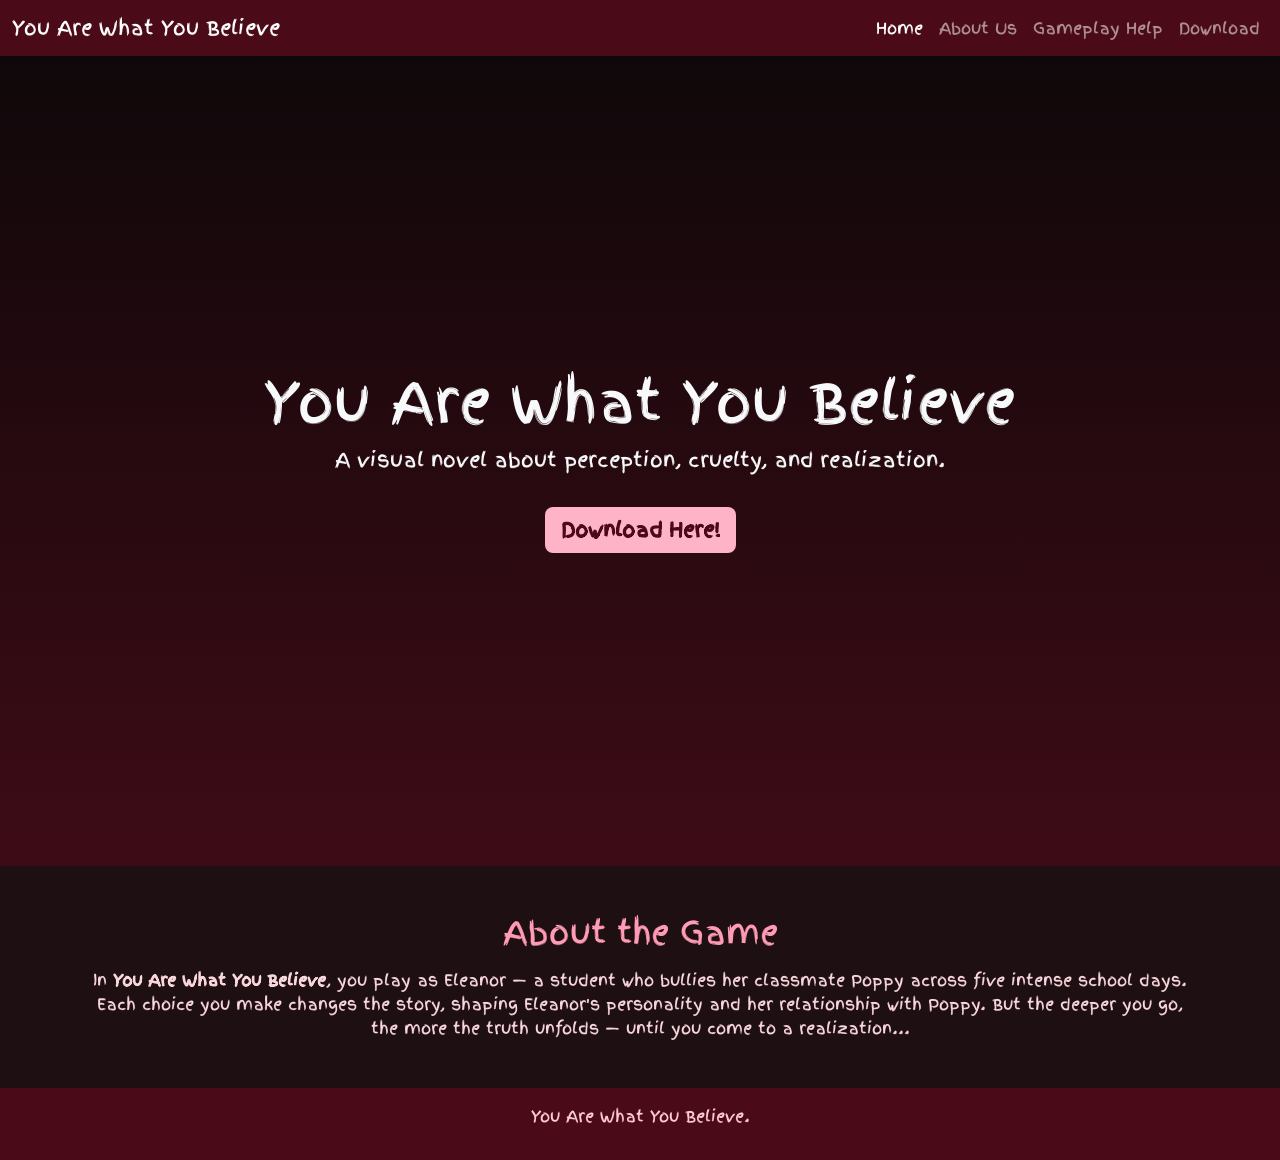
<file: index.html>
<!DOCTYPE html>
<html lang="en">
<head>
  <meta charset="UTF-8">
  <meta name="viewport" content="width=device-width, initial-scale=1.0">
  <title>You Are What You Believe | Home</title>
  <link href="https://cdn.jsdelivr.net/npm/bootstrap@5.3.0/dist/css/bootstrap.min.css" rel="stylesheet">
  <link href="https://fonts.googleapis.com/css2?family=Finger+Paint&display=swap" rel="stylesheet">
  <link rel="stylesheet" href="style.css">
  <link rel="stylesheet" href="style.css">
</head>
<body>
  <!-- Navbar -->
  <nav class="navbar navbar-expand-sm navbar-dark bg-darkred">
    <div class="container-fluid">
      <a class="navbar-brand" href="index.html">You Are What You Believe</a>
      
      <div class="" id="navbarNav">
        <ul class="navbar-nav ms-auto">
          <li class="nav-item"><a class="nav-link active" href="index.html">Home</a></li>
          <li class="nav-item"><a class="nav-link" href="about.html">About Us</a></li>
          <li class="nav-item"><a class="nav-link" href="help.html">Gameplay Help</a></li>
          <li class="nav-item"><a class="nav-link" href="download.html">Download</a></li>
        </ul>
      </div>
    </div>
  </nav>

  <section class="hero text-center text-light d-flex align-items-center justify-content-center">
    <div>
      <h1 class="display-4">You Are What You Believe</h1>
      <p class="lead">A visual novel about perception, cruelty, and realization.</p>
      <a href="download.html" class="btn btn-light btn-lg mt-3">Download Here!</a>
    </div>
  </section>

  <!-- Game Description -->
  <section class="container text-center my-5">
    <h2>About the Game</h2>
    <p class="mt-3">In <strong>You Are What You Believe</strong>, you play as Eleanor — a student who bullies her classmate Poppy across five intense school days. Each choice you make changes the story, shaping Eleanor's personality and her relationship with Poppy.  
    But the deeper you go, the more the truth unfolds — until you come to a realization...</p>
  </section>

  <footer class="text-center py-3">
    <p>You Are What You Believe.</p>
  </footer>
</body>
</html>
</file>
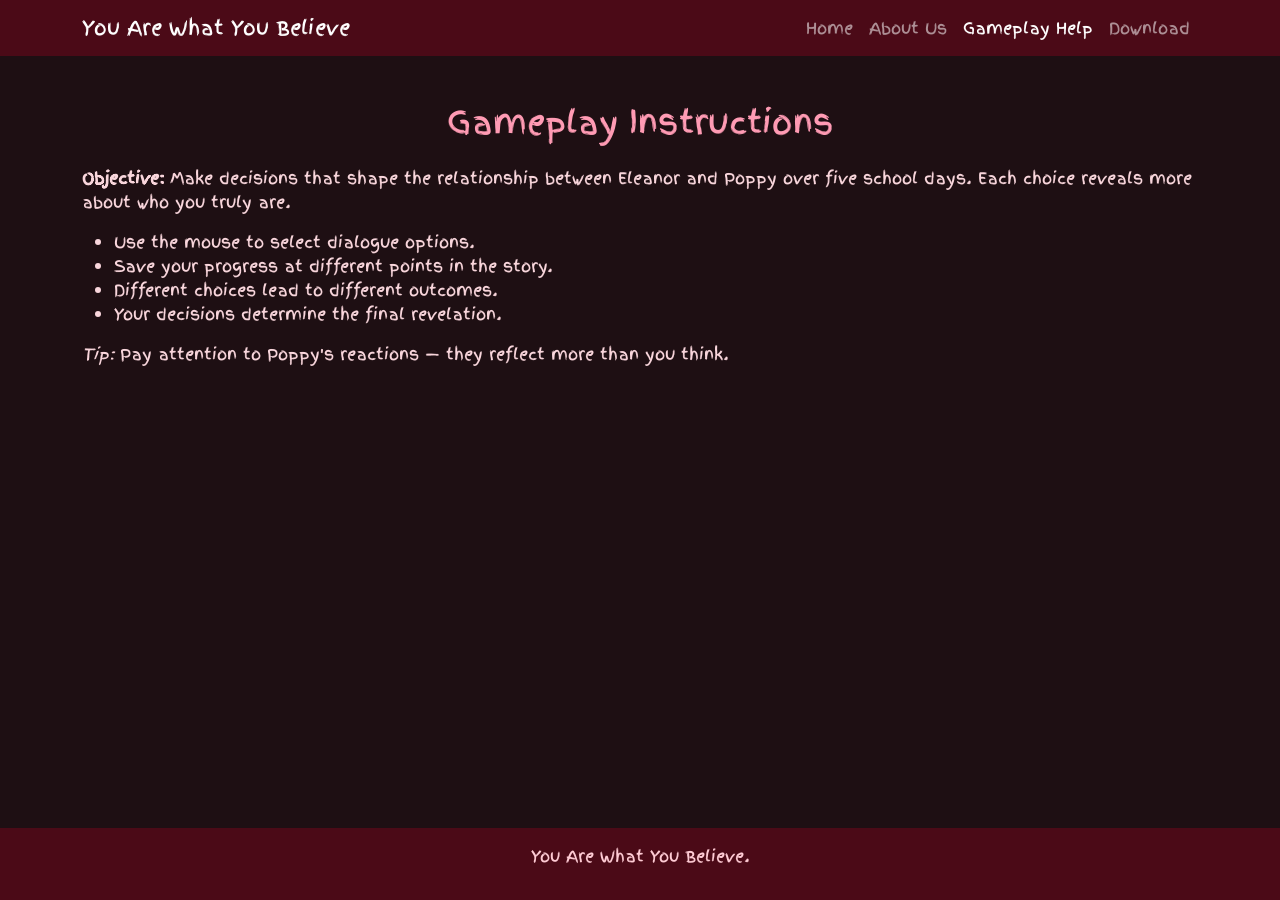
<file: help.html>
<!DOCTYPE html>
<html lang="en">
<head>
  <meta charset="UTF-8">
  <meta name="viewport" content="width=device-width, initial-scale=1.0">
  <title>Gameplay Help | You Are What You Believe</title>
  <link href="https://cdn.jsdelivr.net/npm/bootstrap@5.3.0/dist/css/bootstrap.min.css" rel="stylesheet">
  <link href="https://fonts.googleapis.com/css2?family=Finger+Paint&display=swap" rel="stylesheet">
  <link rel="stylesheet" href="style.css">
</head>
<body class="d-flex flex-column min-vh-100">
    
  <nav class="navbar navbar-expand-sm navbar-dark bg-darkred">
    <div class="container">
      <a class="navbar-brand" href="index.html">You Are What You Believe</a>
     
      <div class="" id="navbarNav">
        <ul class="navbar-nav ms-auto">
          <li class="nav-item"><a class="nav-link" href="index.html">Home</a></li>
          <li class="nav-item"><a class="nav-link" href="about.html">About Us</a></li>
          <li class="nav-item"><a class="nav-link active" href="help.html">Gameplay Help</a></li>
          <li class="nav-item"><a class="nav-link" href="download.html">Download</a></li>
        </ul>
      </div>
    </div>
  </nav>

  <section class="container my-5">
    <h2 class="text-center">Gameplay Instructions</h2>
    <div class="mt-4">
      <p><strong>Objective:</strong> Make decisions that shape the relationship between Eleanor and Poppy over five school days. Each choice reveals more about who you truly are.</p>
      <ul>
        <li>Use the mouse to select dialogue options.</li>
        <li>Save your progress at different points in the story.</li>
        <li>Different choices lead to different outcomes.</li>
        <li>Your decisions determine the final revelation.</li>
      </ul>
      <p class="mt-3"><em>Tip:</em> Pay attention to Poppy's reactions — they reflect more than you think.</p>
    </div>
  </section>
  

  <footer class="mt-auto text-center py-3">
    <p>You Are What You Believe.</p>
  </footer>
</body>
</html>
</file>
<file: style.css>
body {
  background-color: #1e0f13;
  color: #f9d6dc;
  font-family: 'Finger Paint', Tahoma, Geneva, Verdana, sans-serif;
}

.bg-darkred {
  background-color: #4b0a17 !important;
}

.navbar-brand, .nav-link {
  font-weight: 500;
}

.nav-link:hover {
  color: #ffb3c6 !important;
}

.hero {
  background: linear-gradient(rgba(0,0,0,0.5), rgba(75,10,23,0.7)), url('https://codehs.com/uploads/cf265b39e2d3e4c1682493e317b6b8a2') center/cover no-repeat;
  height: 90vh;
}

h2 {
  color: #ff9bb4;
}

.creator-card {
  background-color: #2a0e13;
  border-radius: 10px;
  color: #fbd7e0;
}

.btn-light {
  background-color: #ffb3c6;
  border: none;
  color: #4b0a17;
  font-weight: 600;
}

.btn-light:hover {
  background-color: #f58fa4;
  color: white;
}

footer {
  background-color: #4b0a17;
  color: #ffccd5;
}

* {
    font-family: 'Finger Paint';
}
</file>
